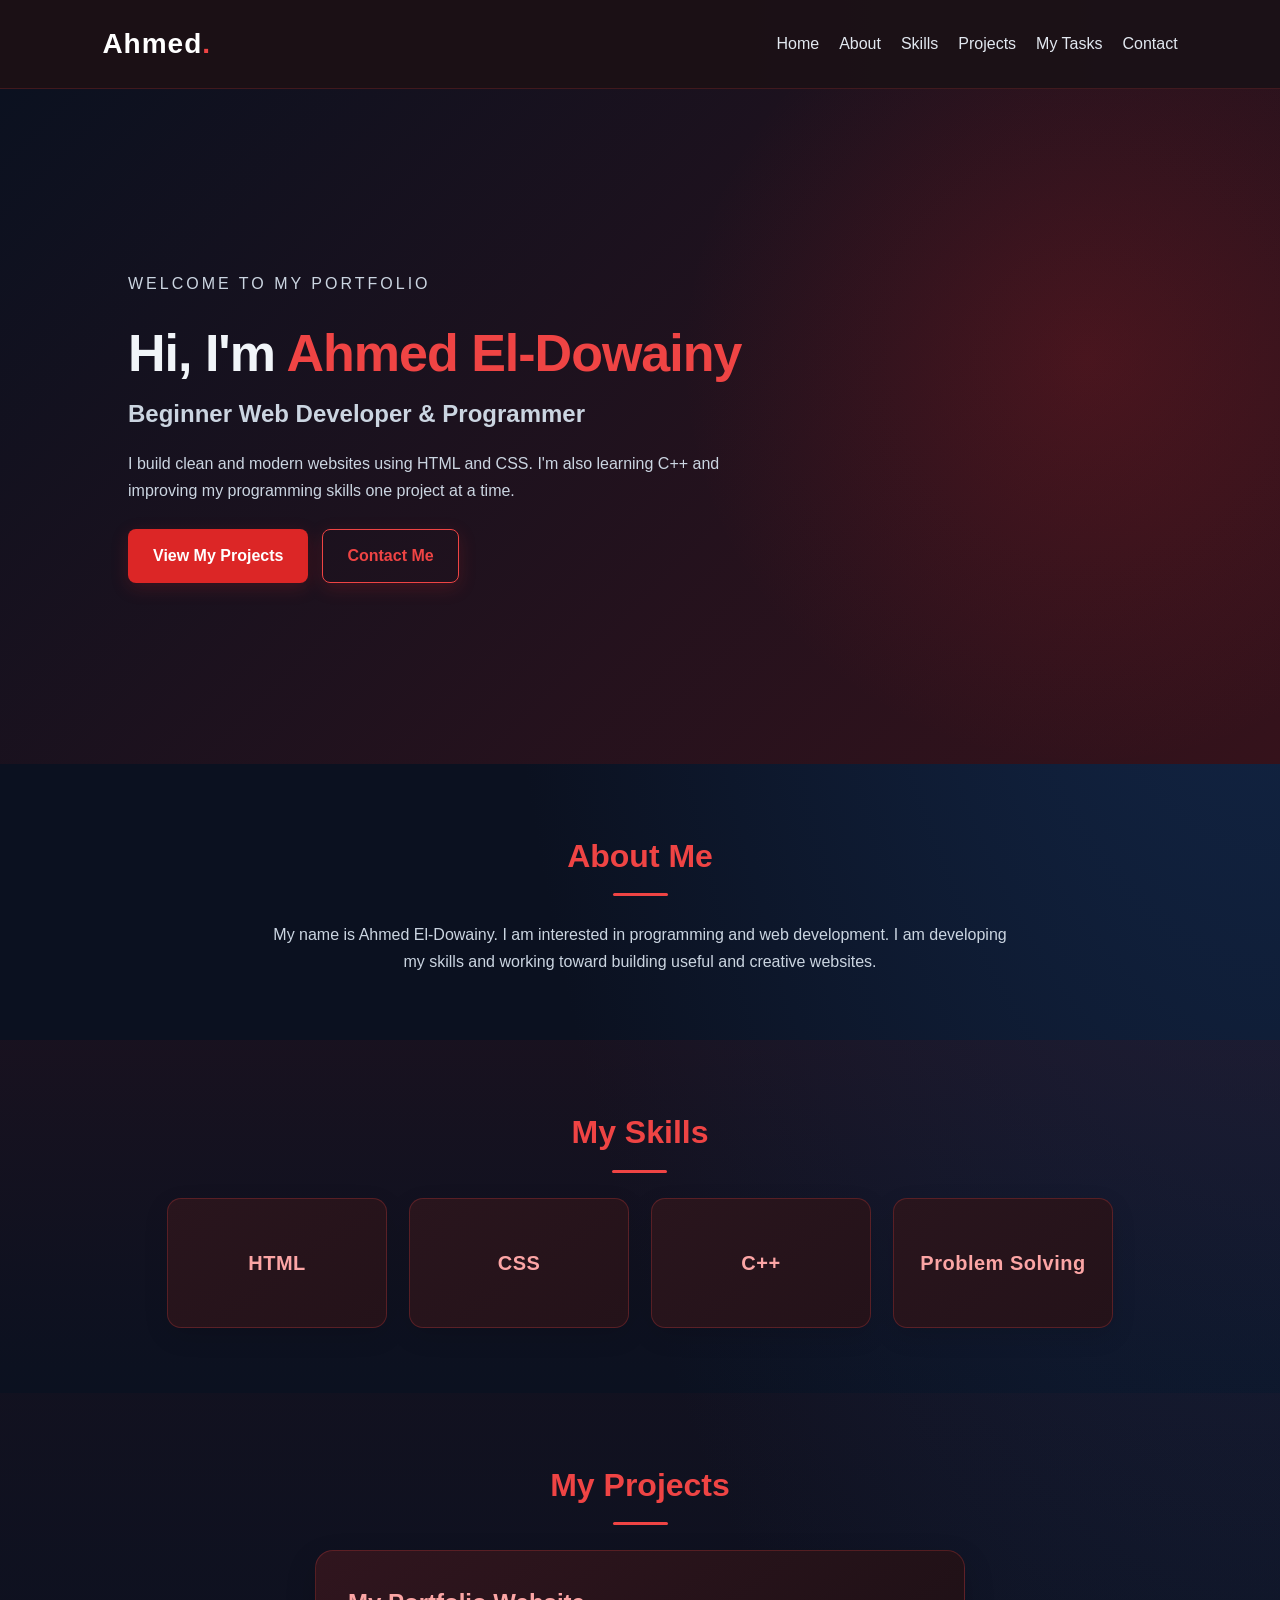
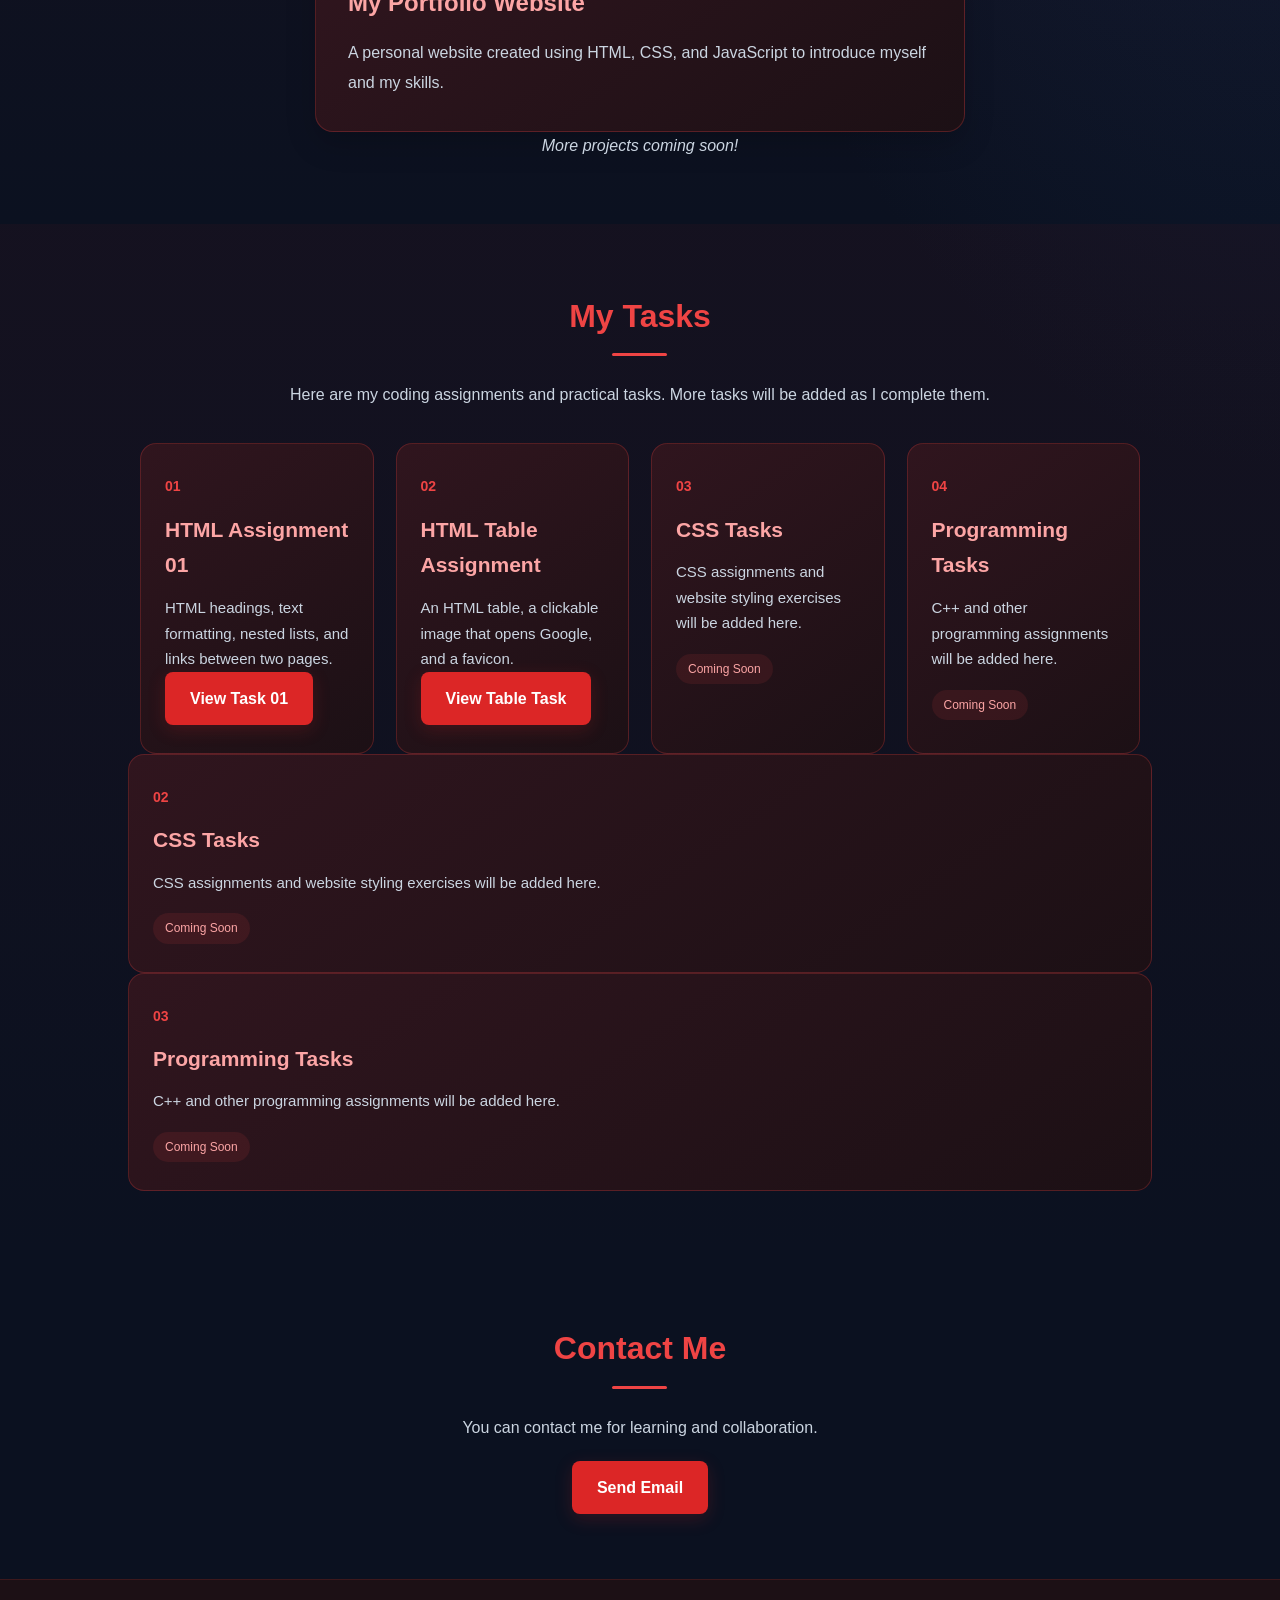
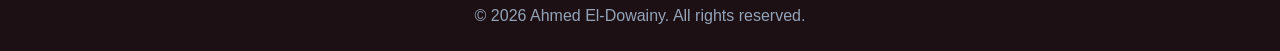
<file: index.html>
<!DOCTYPE html>
<html lang="en">
<head>
    <meta charset="UTF-8">
    <meta name="viewport" content="width=device-width, initial-scale=1.0">
    <title>Ahmed El-Dowainy | Portfolio</title>
    <link rel="stylesheet" href="style.css">
</head>
<body>

    <header>
        <nav>
            <h2 class="logo">Ahmed<span>.</span></h2>
            <ul>
                <li><a href="#home">Home</a></li>
                <li><a href="#about">About</a></li>
                <li><a href="#skills">Skills</a></li>
                <li><a href="#projects">Projects</a></li>
                <li><a href="#tasks">My Tasks</a></li>
                <li><a href="#contact">Contact</a></li>
            </ul>
        </nav>
    </header>

   
<section id="home" class="hero">
    <div class="hero-content">
        <p class="welcome">WELCOME TO MY PORTFOLIO</p>

        <h1>
            Hi, I'm <span>Ahmed El-Dowainy</span>
        </h1>

        <h2>Beginner Web Developer & Programmer</h2>

        <p>
            I build clean and modern websites using HTML and CSS.
            I'm also learning C++ and improving my programming skills
            one project at a time.
        </p>

        <div class="hero-buttons">
            <a href="#projects" class="btn">View My Projects</a>
            <a href="#contact" class="btn btn-outline">Contact Me</a>
        </div>
    </div>
</section>


    <section id="about" class="section">
        <h2 class="section-title">About Me</h2>
        <p>
            My name is Ahmed El-Dowainy. I am interested in programming
            and web development. I am developing my skills and
            working toward building useful and creative websites.
        </p>
    </section>

    <section id="skills" class="section">
        <h2 class="section-title">My Skills</h2>
        <div class="skills-container">
            <div class="skill-card">HTML</div>
            <div class="skill-card">CSS</div>
            <div class="skill-card">C++</div>
            <div class="skill-card">Problem Solving</div>
        </div>
    </section>

    <section id="projects" class="section">
        <h2 class="section-title">My Projects</h2>
        <div class="project-card">
            <h3>My Portfolio Website</h3>
            <p>
                A personal website created using HTML, CSS,
                and JavaScript to introduce myself and my skills.
            </p>
        </div>
        <p class="note">More projects coming soon!</p>
    </section>
    <!-- My Tasks Section -->
    <section id="tasks" class="section">
        <h2 class="section-title">My Tasks</h2>

        <p>
            Here are my coding assignments and practical tasks.
            More tasks will be added as I complete them.
        </p>

       
<div class="tasks-container">

    <div class="task-card">
        <span class="task-number">01</span>
        <h3>HTML Assignment 01</h3>
        <p>HTML headings, text formatting, nested lists, and links between two pages.</p>
        <a href="tasks/task-01/Index.html" target="_blank" class="btn">
            View Task 01
        </a>
    </div>

    <div class="task-card">
        <span class="task-number">02</span>
        <h3>HTML Table Assignment</h3>
        <p>An HTML table, a clickable image that opens Google, and a favicon.</p>
        <a href="tasks/task-01/table.html" target="_blank" class="btn">
            View Table Task
        </a>
    </div>

    <div class="task-card">
        <span class="task-number">03</span>
        <h3>CSS Tasks</h3>
        <p>CSS assignments and website styling exercises will be added here.</p>
        <span class="task-status">Coming Soon</span>
    </div>

    <div class="task-card">
        <span class="task-number">04</span>
        <h3>Programming Tasks</h3>
        <p>C++ and other programming assignments will be added here.</p>
        <span class="task-status">Coming Soon</span>
    </div>

</div>


            <div class="task-card">
                <span class="task-number">02</span>
                <h3>CSS Tasks</h3>
                <p>
                    CSS assignments and website styling
                    exercises will be added here.
                </p>
                <span class="task-status">Coming Soon</span>
            </div>

            <div class="task-card">
                <span class="task-number">03</span>
                <h3>Programming Tasks</h3>
                <p>
                    C++ and other programming assignments
                    will be added here.
                </p>
                <span class="task-status">Coming Soon</span>
            </div>

        </div>
    </section>
    <section id="contact" class="section">
        <h2 class="section-title">Contact Me</h2>
        <p>You can contact me for learning and collaboration.</p>
        <a href="mailto:eldwiny60@gmail.com" class="btn">Send Email</a>
    </section>

    <footer>
        <p>© 2026 Ahmed El-Dowainy. All rights reserved.</p>
    </footer>

    <script src="script.js"></script>
</body>
</html>
</file>
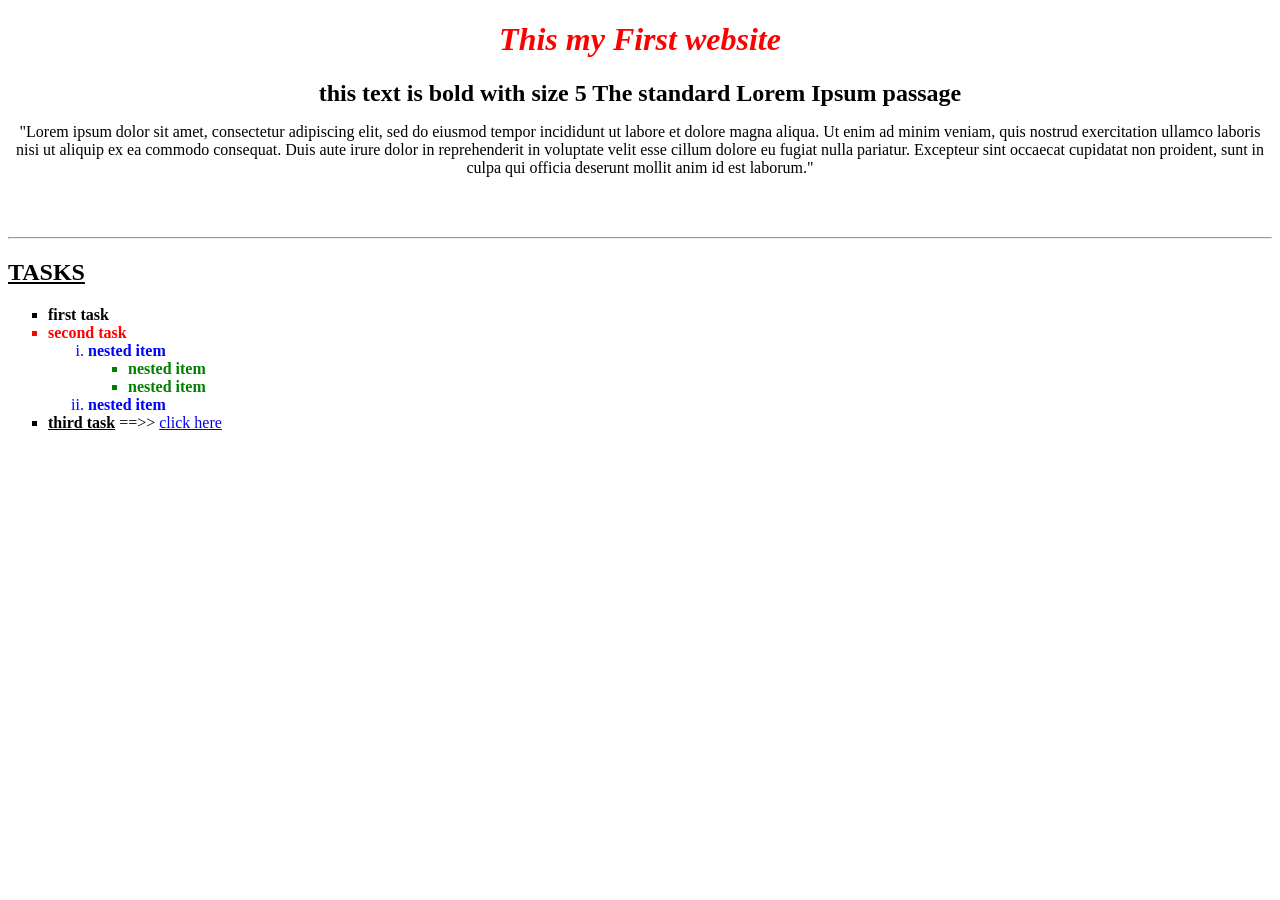
<file: tasks/task-01/Index.html>
<!DOCTYPE html>
<html lang="en">
<head>
    <meta charset="UTF-8">
    <meta name="viewport" content="width=device-width, initial-scale=1.0">
    <title>My index</title>
</head>
<body>

    <center>
        <h1 style="color: red; font-style: italic;">
            This my First website
        </h1>

        <font size="5">
            <b>this text is bold with size 5 The standard Lorem Ipsum passage</b>
        </font>

        <p>
            "Lorem ipsum dolor sit amet, consectetur adipiscing elit, sed do eiusmod tempor incididunt ut labore et dolore magna aliqua.
            Ut enim ad minim veniam, quis nostrud exercitation ullamco laboris nisi ut aliquip ex ea commodo consequat.
            Duis aute irure dolor in reprehenderit in voluptate velit esse cillum dolore eu fugiat nulla pariatur.
            Excepteur sint occaecat cupidatat non proident, sunt in culpa qui officia deserunt mollit anim id est laborum."
        </p>
    </center>

    <br><br>
    <hr>

    <h2><u>TASKS</u></h2>

    <ul type="square">
        <li><b>first task</b></li>

        <li style="color: red;">
            <b>second task</b>

            <ol type="i" style="color: blue;">
                <li><b>nested item</b>
                    <ul type="square" style="color: green;">
                        <li><b>nested item</b></li>
                        <li><b>nested item</b></li>
                    </ul>
                </li>
                <li><b>nested item</b></li>
            </ol>
        </li>

        <li>
            <b><u>third task</u></b> ==&gt;&gt;
            <a href="page2.html#end">click here</a>
        </li>
    </ul>

</body>
</html>
</file>
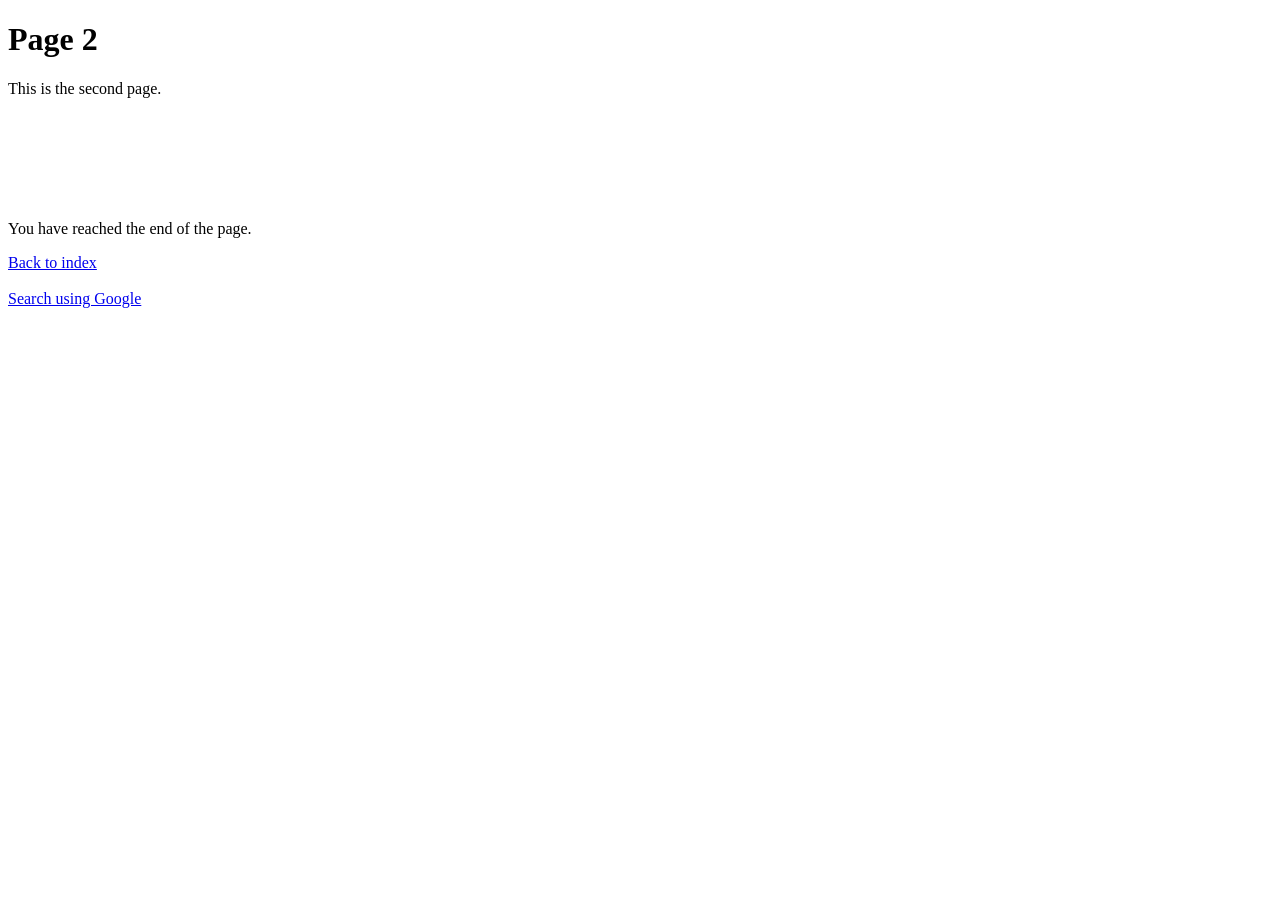
<file: tasks/task-01/page2.html>
<!DOCTYPE html>
<html lang="en">
<head>
    <meta charset="UTF-8">
    <meta name="viewport" content="width=device-width, initial-scale=1.0">
    <title>Page 2</title>
</head>
<body>

    <h1>Page 2</h1>

    <p>This is the second page.</p>

    <br><br><br><br><br>

    <p id="end">You have reached the end of the page.</p>

    <a href="Index.html">Back to index</a>
<br><br>

<a href="https://www.google.com" target="_blank">Search using Google</a>
</body>
</html>
</file>
<file: style.css>
* {
    margin: 0;
    padding: 0;
    box-sizing: border-box;
    scroll-behavior: smooth;
}

body {
    font-family: Arial, sans-serif;
    background: #0b1120;
    color: #f1f5f9;
    line-height: 1.7;
}

header {
    background: #1c1015;
    padding: 20px 8%;
}

nav {
    display: flex;
    justify-content: space-between;
    align-items: center;
    flex-wrap: wrap;
    gap: 15px;
}

.logo {
    font-size: 28px;
    color: white;
}

.logo span,
.hero h1 span {
    color: #ef4444;
}

nav ul {
    list-style: none;
    display: flex;
    flex-wrap: wrap;
    gap: 20px;
}

nav a {
    color: #e2e8f0;
    text-decoration: none;
}

nav a:hover {
    color: #ef4444;
}

.hero {
    min-height: 75vh;
    display: flex;
    align-items: center;
    padding: 70px 10%;
    background: linear-gradient(135deg, #0b1120, #35121b);
}

.hero-content {
    max-width: 700px;
}

.welcome {
    color: #ef4444;
    letter-spacing: 3px;
    margin-bottom: 15px;
}

.hero h1 {
    font-size: clamp(32px, 5vw, 52px);
    margin-bottom: 10px;
}

.hero h2 {
    color: #cbd5e1;
    margin-bottom: 15px;
}

.hero p {
    color: #cbd5e1;
    margin-bottom: 25px;
}

.btn {
    display: inline-block;
    background: #dc2626;
    color: white;
    padding: 12px 24px;
    border-radius: 8px;
    text-decoration: none;
    transition: 0.3s;
}

.btn:hover {
    background: #ef4444;
    color: #0b1120;
    transform: translateY(-2px);
}

.section {
    padding: 65px 10%;
    text-align: center;
}

.section-title {
    color: #ef4444;
    font-size: 32px;
    margin-bottom: 25px;
}

.section > p {
    max-width: 750px;
    margin: 0 auto;
    color: #cbd5e1;
}

.skills-container {
    display: flex;
    justify-content: center;
    flex-wrap: wrap;
    gap: 18px;
}

.skill-card,
.project-card {
    background: #29151d;
    border: 1px solid #63303a;
    border-radius: 12px;
    padding: 25px;
}

.skill-card {
    min-width: 140px;
    color: #fca5a5;
    font-weight: bold;
}

.project-card {
    max-width: 550px;
    margin: auto;
    text-align: left;
}

.project-card h3 {
    color: #fca5a5;
    margin-bottom: 10px;
}

.project-card p,
.note {
    color: #cbd5e1;
}

.note {
    margin-top: 20px;
}

#contact .btn {
    margin-top: 20px;
}

footer {
    text-align: center;
    padding: 22px;
    background: #1c1015;
    color: #94a3b8;
}

@media (max-width: 600px) {
    header {
        padding: 18px 5%;
    }

    nav {
        justify-content: center;
    }

    nav ul {
        justify-content: center;
        gap: 12px;
    }

    .hero {
        padding: 55px 7%;
    }

    .section {
        padding: 50px 7%;
    }
}

/* Professional blue portfolio enhancements */

html {
    scroll-behavior: smooth;
}

body {
    background:
        radial-gradient(ellipse at top right, #142b50 0%, transparent 45%),
        #0b1120;
}

header {
    background: rgba(28, 16, 21, 0.95);
    border-bottom: 1px solid rgba(239, 68, 68, 0.18);
}

.logo {
    font-weight: bold;
    letter-spacing: 1px;
}

nav a {
    transition: color 0.3s ease;
}

nav a:hover {
    color: #ef4444;
}

.hero {
    background:
        radial-gradient(circle at 85% 40%, rgba(220, 38, 38, 0.18), transparent 35%),
        linear-gradient(135deg, #0b1120, #35121b);
}

.hero-content {
    animation: fadeIn 0.9s ease both;
}

.hero h1 {
    line-height: 1.2;
    letter-spacing: -1px;
}

.btn {
    border: 1px solid transparent;
    box-shadow: 0 5px 18px rgba(220, 38, 38, 0.18);
    font-weight: bold;
}

.btn:hover {
    box-shadow: 0 8px 25px rgba(239, 68, 68, 0.3);
}

.section-title {
    display: inline-block;
    position: relative;
}

.section-title::after {
    content: "";
    display: block;
    width: 55px;
    height: 3px;
    background: #ef4444;
    border-radius: 5px;
    margin: 10px auto 0;
}

.skill-card,
.project-card {
    transition: transform 0.3s ease, border-color 0.3s ease,
                box-shadow 0.3s ease;
    box-shadow: 0 8px 25px rgba(0, 0, 0, 0.12);
}

.skill-card:hover,
.project-card:hover {
    transform: translateY(-6px);
    border-color: #ef4444;
    box-shadow: 0 12px 30px rgba(220, 38, 38, 0.16);
}

.skill-card {
    border-radius: 14px;
    background: linear-gradient(145deg, #29151d, #101c31);
}

.project-card {
    border-radius: 16px;
    background: linear-gradient(145deg, #29151d, #101c31);
}

footer {
    border-top: 1px solid rgba(239, 68, 68, 0.15);
}

@keyframes fadeIn {
    from {
        opacity: 0;
        transform: translateY(18px);
    }

    to {
        opacity: 1;
        transform: translateY(0);
    }
}

@media (prefers-reduced-motion: reduce) {
    *,
    *::before,
    *::after {
        animation: none !important;
        transition: none !important;
        scroll-behavior: auto !important;
    }
}

.hero-buttons {
    display: flex;
    flex-wrap: wrap;
    gap: 14px;
    margin-top: 25px;
}

.btn-outline {
    background: transparent;
    color: #ef4444;
    border: 1px solid #ef4444;
}

.btn-outline:hover {
    background: #ef4444;
    color: #0b1120;
}

.hero-content > p:not(.welcome) {
    max-width: 620px;
}

@media (max-width: 480px) {
    .hero-buttons {
        flex-direction: column;
        align-items: flex-start;
    }
}

/* Enhanced Skills Section */

#skills {
    background: linear-gradient(
        180deg,
        rgba(65, 20, 30, 0.25),
        rgba(11, 17, 32, 0.15)
    );
}

.skills-container {
    max-width: 950px;
    margin: 0 auto;
    gap: 22px;
}

.skill-card {
    flex: 1 1 180px;
    max-width: 220px;
    min-height: 130px;
    display: flex;
    align-items: center;
    justify-content: center;
    font-size: 20px;
    letter-spacing: 0.5px;
    background: linear-gradient(145deg, #29151d, #241219);
    border: 1px solid rgba(239, 68, 68, 0.25);
    position: relative;
    overflow: hidden;
}

.skill-card::before {
    content: "";
    position: absolute;
    inset: 0;
    background: linear-gradient(
        135deg,
        rgba(239, 68, 68, 0.12),
        transparent 60%
    );
    opacity: 0;
    transition: opacity 0.3s ease;
}

.skill-card:hover::before {
    opacity: 1;
}

.skill-card:hover {
    color: #ffffff;
    transform: translateY(-7px);
    border-color: #ef4444;
    box-shadow: 0 12px 28px rgba(220, 38, 38, 0.2);
}

@media (max-width: 480px) {
    .skill-card {
        flex: 1 1 130px;
        min-height: 105px;
        padding: 18px 12px;
    }
}

/* Professional Projects Section */

#projects {
    background: linear-gradient(
        180deg,
        rgba(65, 20, 30, 0.12),
        transparent
    );
}

.project-card {
    max-width: 650px;
    padding: 32px;
    margin: 0 auto;
    background: linear-gradient(145deg, #30151e, #1c1015);
    border: 1px solid rgba(239, 68, 68, 0.25);
    border-radius: 18px;
    box-shadow: 0 12px 30px rgba(0, 0, 0, 0.18);
    transition: transform 0.3s ease, border-color 0.3s ease,
                box-shadow 0.3s ease;
}

.project-card:hover {
    transform: translateY(-6px);
    border-color: #ef4444;
    box-shadow: 0 16px 35px rgba(220, 38, 38, 0.18);
}

.project-card h3 {
    font-size: 24px;
    margin-bottom: 14px;
}

.project-card p {
    line-height: 1.9;
}

.note {
    margin-top: 24px;
    font-style: italic;
    color: #fca5a5;
}

@media (max-width: 600px) {
    .project-card {
        padding: 24px 20px;
    }

    .project-card h3 {
        font-size: 21px;
    }
}
/* My Tasks Section */

#tasks {
    background: linear-gradient(
        180deg,
        rgba(65, 20, 30, 0.18),
        transparent
    );
}

.tasks-container {
    display: grid;
    grid-template-columns: repeat(auto-fit, minmax(220px, 1fr));
    gap: 22px;
    max-width: 1000px;
    margin: 35px auto 0;
}

.task-card {
    position: relative;
    padding: 28px 24px;
    text-align: left;
    background: linear-gradient(145deg, #30151e, #1c1015);
    border: 1px solid rgba(239, 68, 68, 0.25);
    border-radius: 16px;
    transition: 0.3s ease;
}

.task-card:hover {
    transform: translateY(-6px);
    border-color: #ef4444;
    box-shadow: 0 12px 30px rgba(220, 38, 38, 0.18);
}

.task-number {
    color: #ef4444;
    font-size: 14px;
    font-weight: bold;
}

.task-card h3 {
    color: #fca5a5;
    margin: 12px 0;
    font-size: 21px;
}

.task-card p {
    color: #cbd5e1;
    font-size: 15px;
}

.task-status {
    display: inline-block;
    margin-top: 18px;
    padding: 5px 12px;
    color: #fca5a5;
    background: rgba(239, 68, 68, 0.1);
    border-radius: 20px;
    font-size: 12px;
}
</file>
